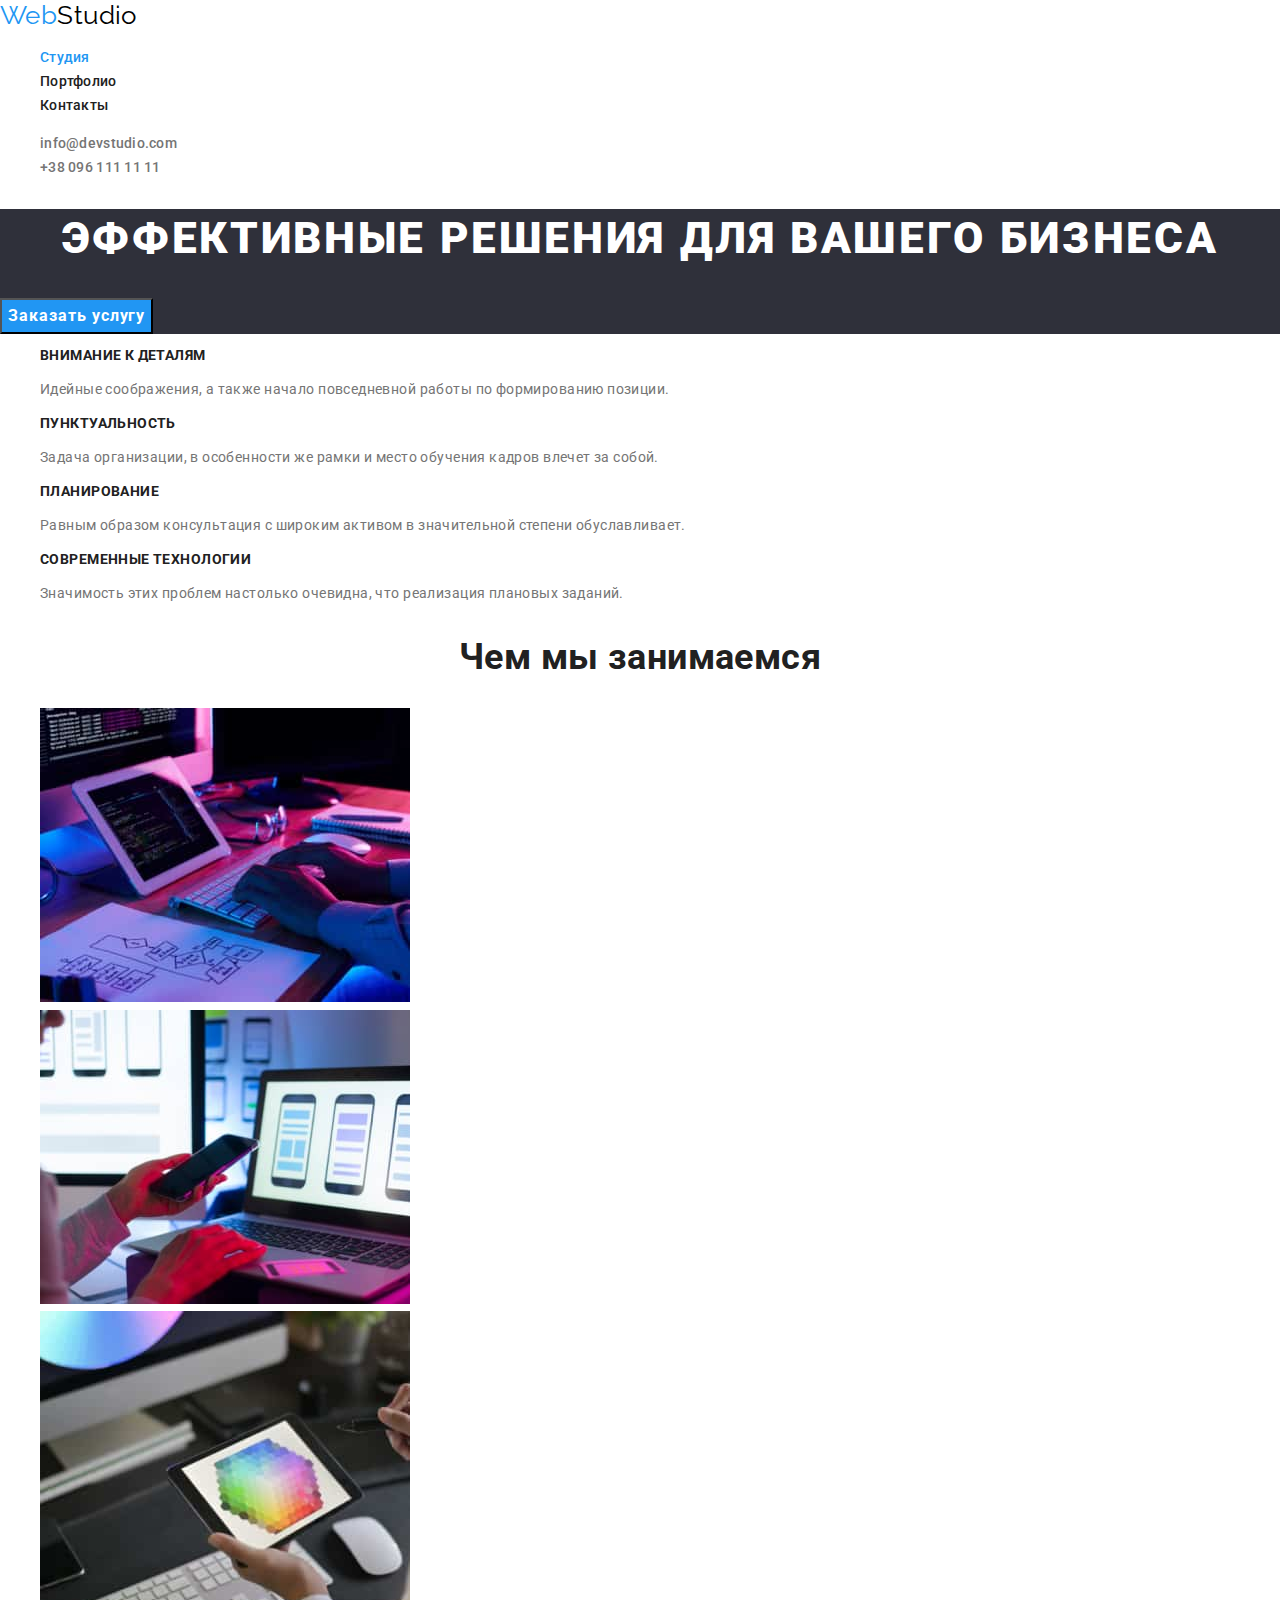
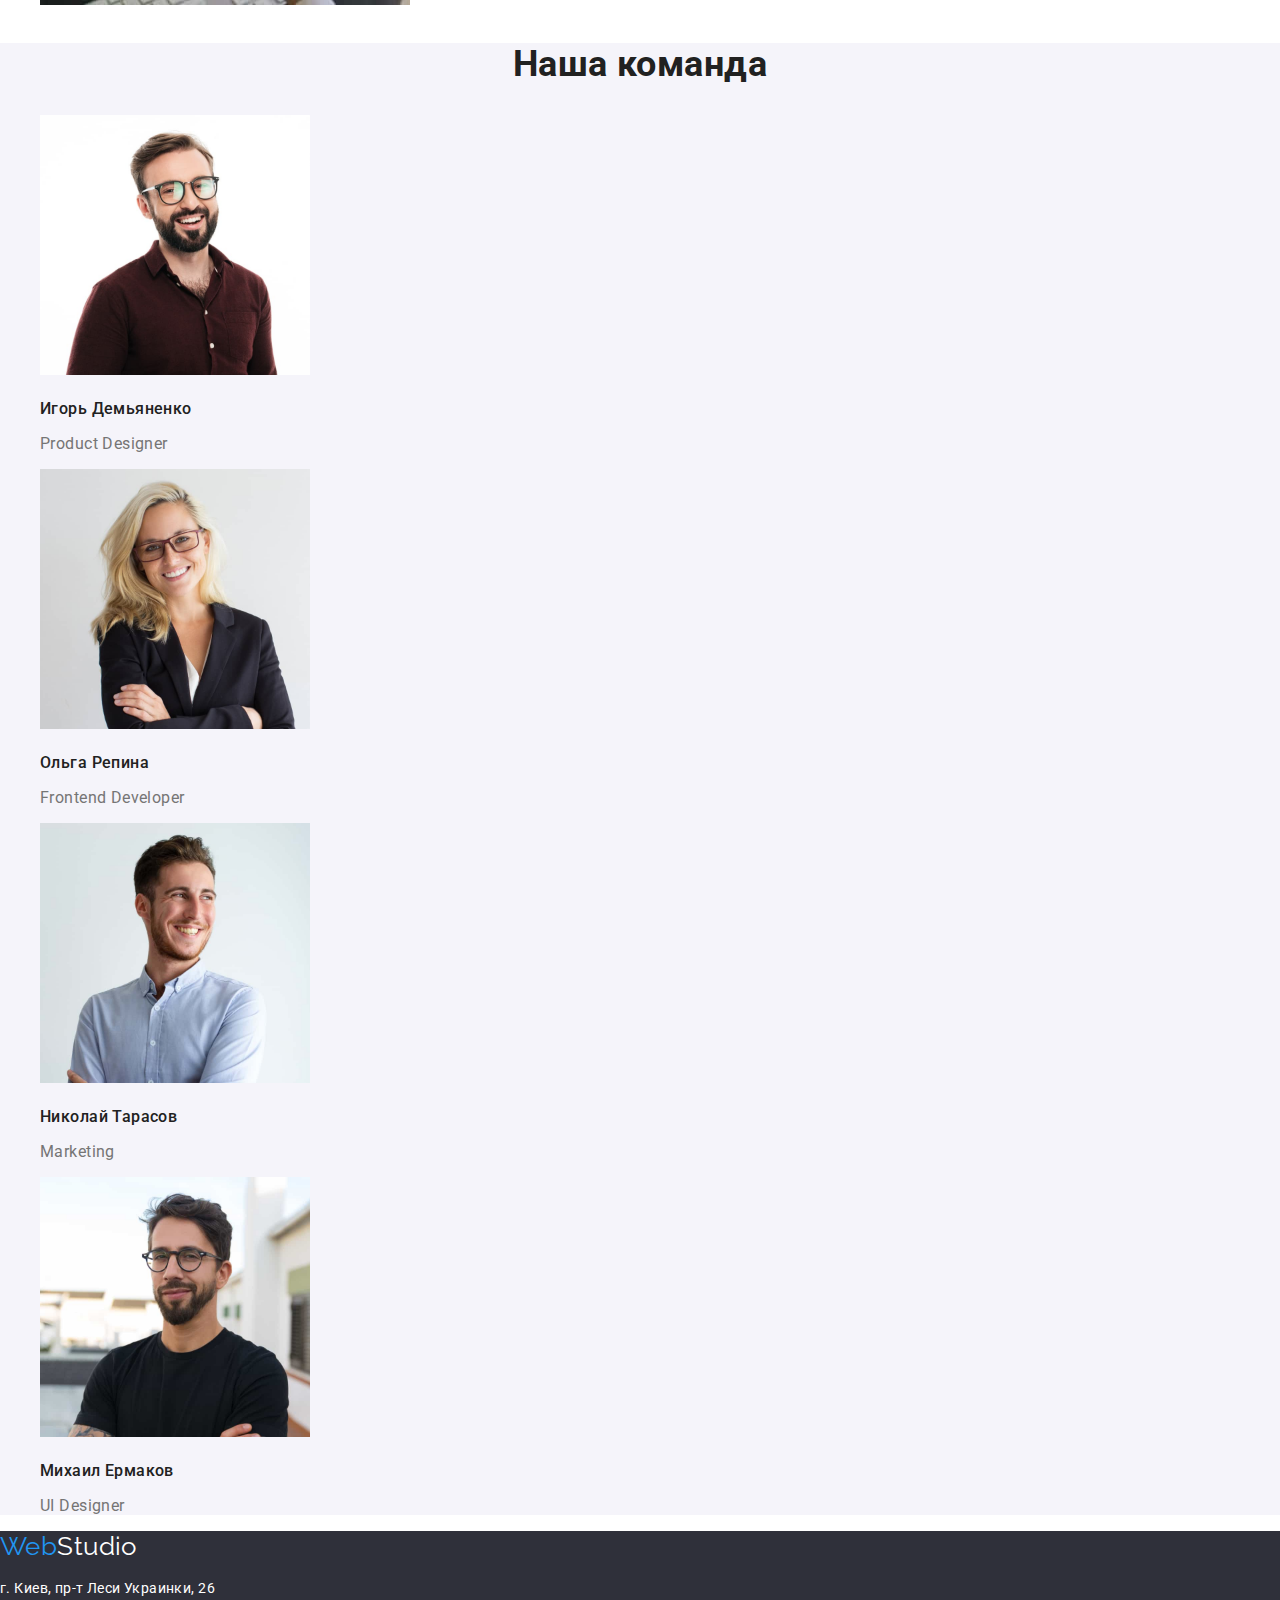
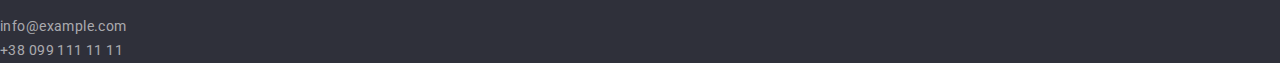
<file: index.html>
<!DOCTYPE html>
<html lang="ru">
  <head>
    <meta charset="UTF-8" />
    <meta http-equiv="X-UA-Compatible" content="IE=edge" />
    <meta name="viewport" content="width=device-width, initial-scale=1.0" />
    <title>Web Studio</title>
    <link rel="preconnect" href="https://fonts.googleapis.com" />
    <link rel="preconnect" href="https://fonts.gstatic.com" crossorigin />
    <link
      href="https://fonts.googleapis.com/css2?family=Raleway:wght@700&family=Roboto:wght@400;500;700;900&display=swap"
      rel="stylesheet"
    />
    <link
      rel="stylesheet"
      href="https://cdnjs.cloudflare.com/ajax/libs/modern-normalize/1.0.0/modern-normalize.min.css"
    />
    <link rel="stylesheet" href="./css/stiles.css" />
  </head>
  <body>
    <header>
      <a href="./index.html" class="logo-header">Web<span>Studio</span></a>
      <nav class="nav">
        <ul class="nav-list">
          <li class="nav-list-item">
            <a class="link active-page" href="">Студия</a>
          </li>
          <li class="nav-list-item">
            <a class="link" href="./portfolio.html">Портфолио</a>
          </li>
          <li class="nav-list-item"><a class="link" href="">Контакты</a></li>
        </ul>
      </nav>
      <ul class="contact">
        <li>
          <a class="link" href="mailto:info@devstudio.com"
            >info@devstudio.com</a
          >
        </li>
        <li><a class="link" href="tel:+380961111111">+38 096 111 11 11</a></li>
      </ul>
    </header>
    <main>
      <section class="main-section">
        <h1 class="main-section-title">
          Эффективные решения для вашего бизнеса
        </h1>
        <button type="button" class="main-button">Заказать услугу</button>
      </section>
      <section class="advantages">
        <h2 class="advantages-title invisible-title">Преимущества</h2>
        <ul class="advantages-list">
          <li>
            <h3 class="advantages-list-title">Внимание к деталям</h3>
            <p class="advantages-list-text">
              Идейные соображения, а также начало повседневной работы по
              формированию позиции.
            </p>
          </li>
          <li>
            <h3 class="advantages-list-title">Пунктуальность</h3>
            <p class="advantages-list-text">
              Задача организации, в особенности же рамки и место обучения кадров
              влечет за собой.
            </p>
          </li>
          <li>
            <h3 class="advantages-list-title">Планирование</h3>
            <p class="advantages-list-text">
              Равным образом консультация с широким активом в значительной
              степени обуславливает.
            </p>
          </li>
          <li>
            <h3 class="advantages-list-title">Современные технологии</h3>
            <p class="advantages-list-text">
              Значимость этих проблем настолько очевидна, что реализация
              плановых заданий.
            </p>
          </li>
        </ul>
      </section>
      <section class="services">
        <h2 class="services-title">Чем мы занимаемся</h2>
        <ul>
          <li>
            <h3 class="invisible-title">Програмирование проекта</h3>
            <img
              src="./img/programming.jpg"
              width="370"
              alt="Програмирование"
            />
          </li>
          <li>
            <h3 class="invisible-title">Разработка мобильной версии</h3>
            <img
              src="./img/development-mobile-version.jpg"
              width="370"
              alt="Выбор макета"
            />
          </li>
          <li>
            <h3 class="invisible-title">Дизайн</h3>
            <img src="./img/design.jpg" width="370" alt="Подбор цвета" />
          </li>
        </ul>
      </section>
      <section class="team-section">
        <h2 class="services-title team">Наша команда</h2>
        <ul class="team-list">
          <li class="team-item">
            <img
              src="./img/demiynenko.jpg"
              width="270"
              alt="Игорь Демьяненко"
            />
            <h3 class="team-name">Игорь Демьяненко</h3>
            <p class="team-post">Product Designer</p>
          </li>
          <li class="team-item">
            <img src="./img/repina.jpg" width="270" alt="Ольга Репина" />
            <h3 class="team-name">Ольга Репина</h3>
            <p class="team-post">Frontend Developer</p>
          </li>
          <li class="team-item">
            <img src="./img/tarasov.jpg" width="270" alt="Николай Тарасов" />
            <h3 class="team-name">Николай Тарасов</h3>
            <p class="team-post">Marketing</p>
          </li>
          <li class="team-item">
            <img src="./img/ermakov.jpg" width="270" alt="Михаил Ермаков" />
            <h3 class="team-name">Михаил Ермаков</h3>
            <p class="team-post">UI Designer</p>
          </li>
        </ul>
      </section>
    </main>
    <footer class="footer">
      <a class="logo-footer" href="./index.html">Web<span>Studio</span></a>
      <address>
        <p class="footer-address">г. Киев, пр-т Леси Украинки, 26</p>
        <a class="footer-contact" href="mailto:info@example.com"
          >info@example.com</a
        >
        <br />
        <a class="footer-contact" href="tel:+380961111111">+38 099 111 11 11</a>
      </address>
    </footer>
  </body>
</html>
</file>
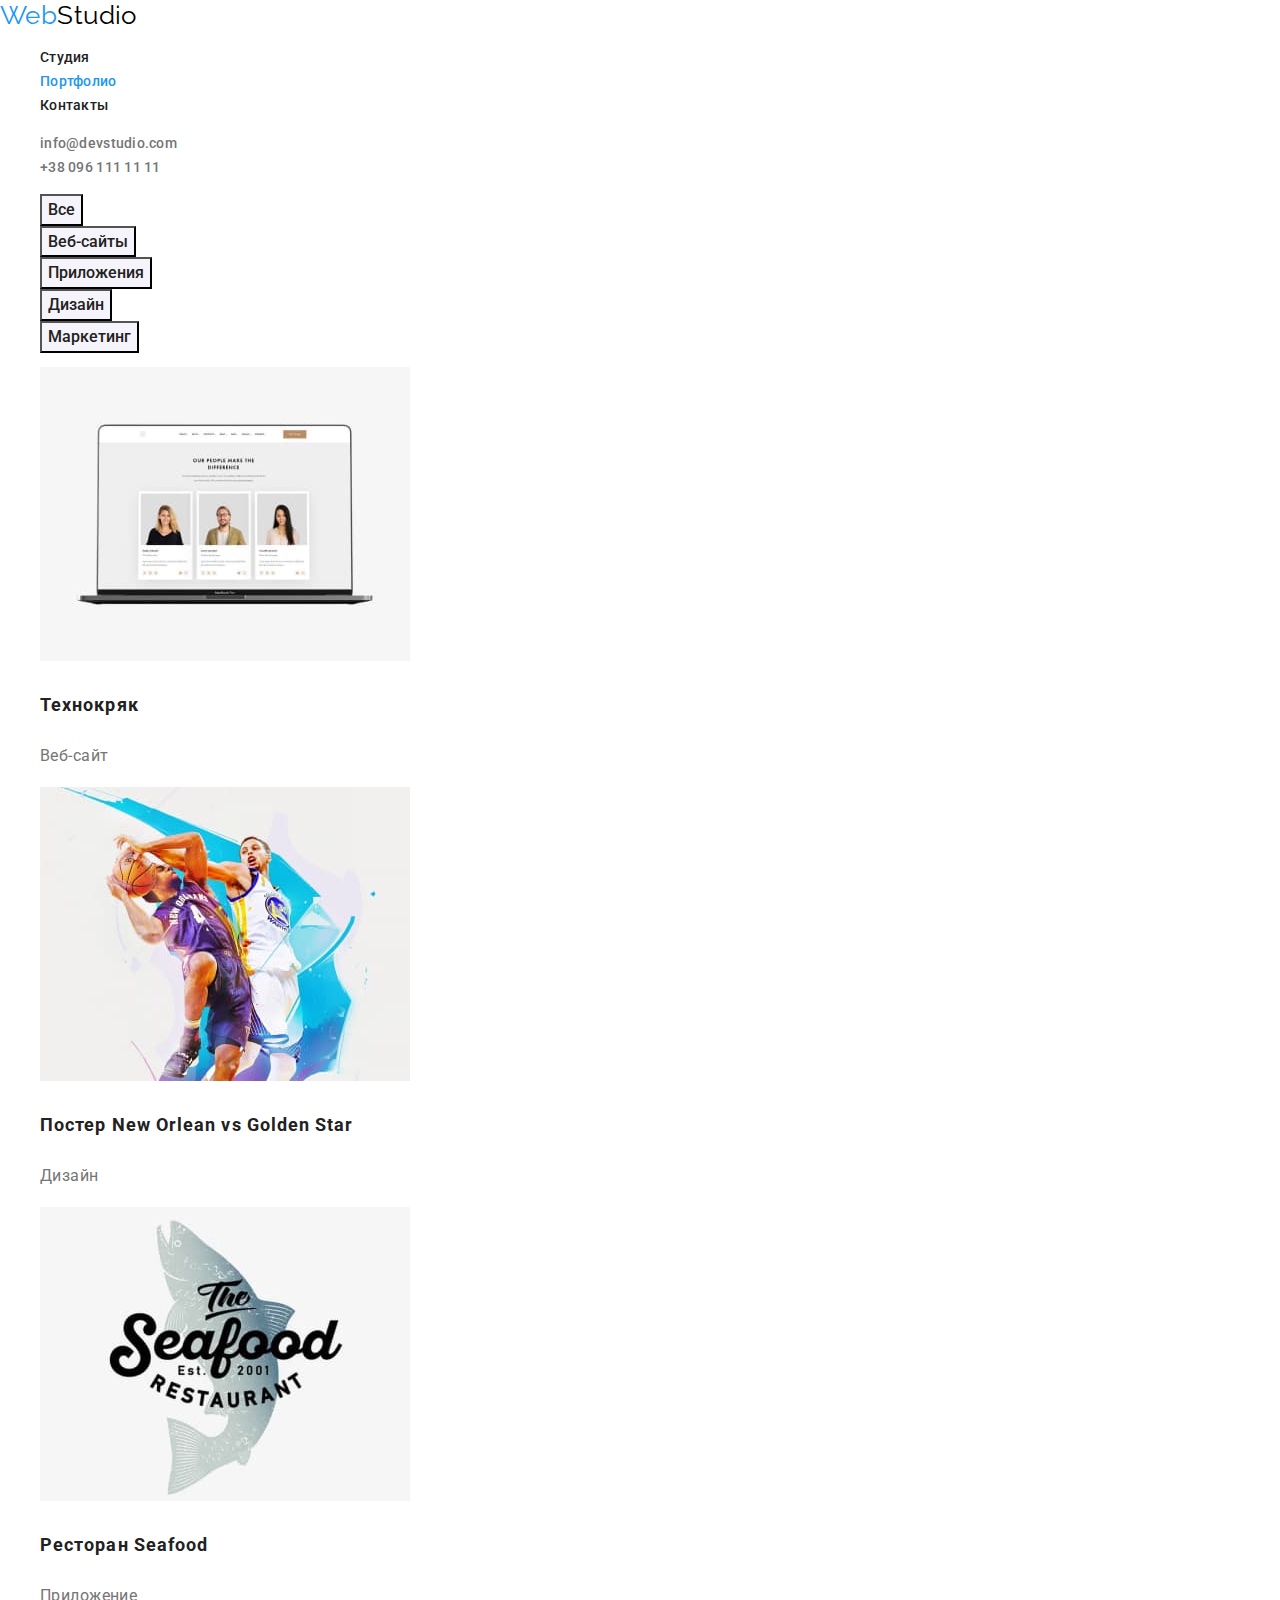
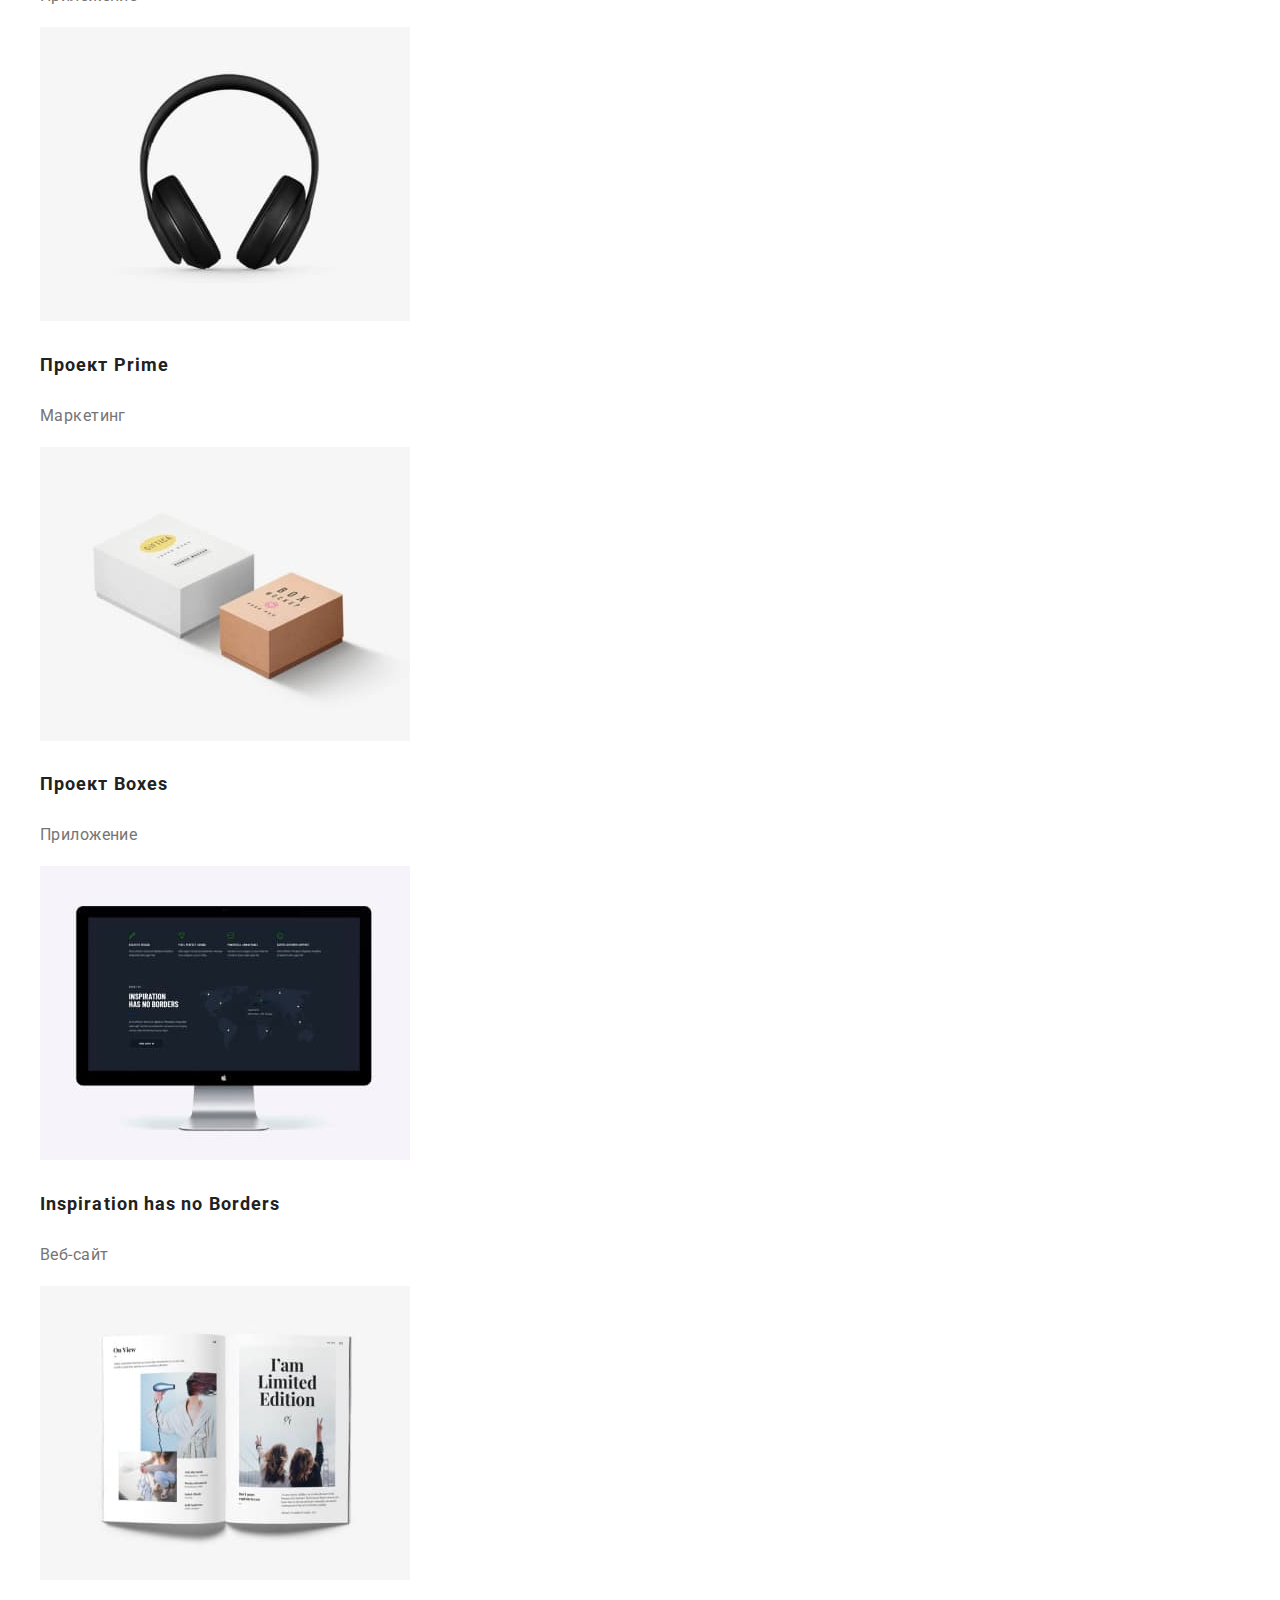
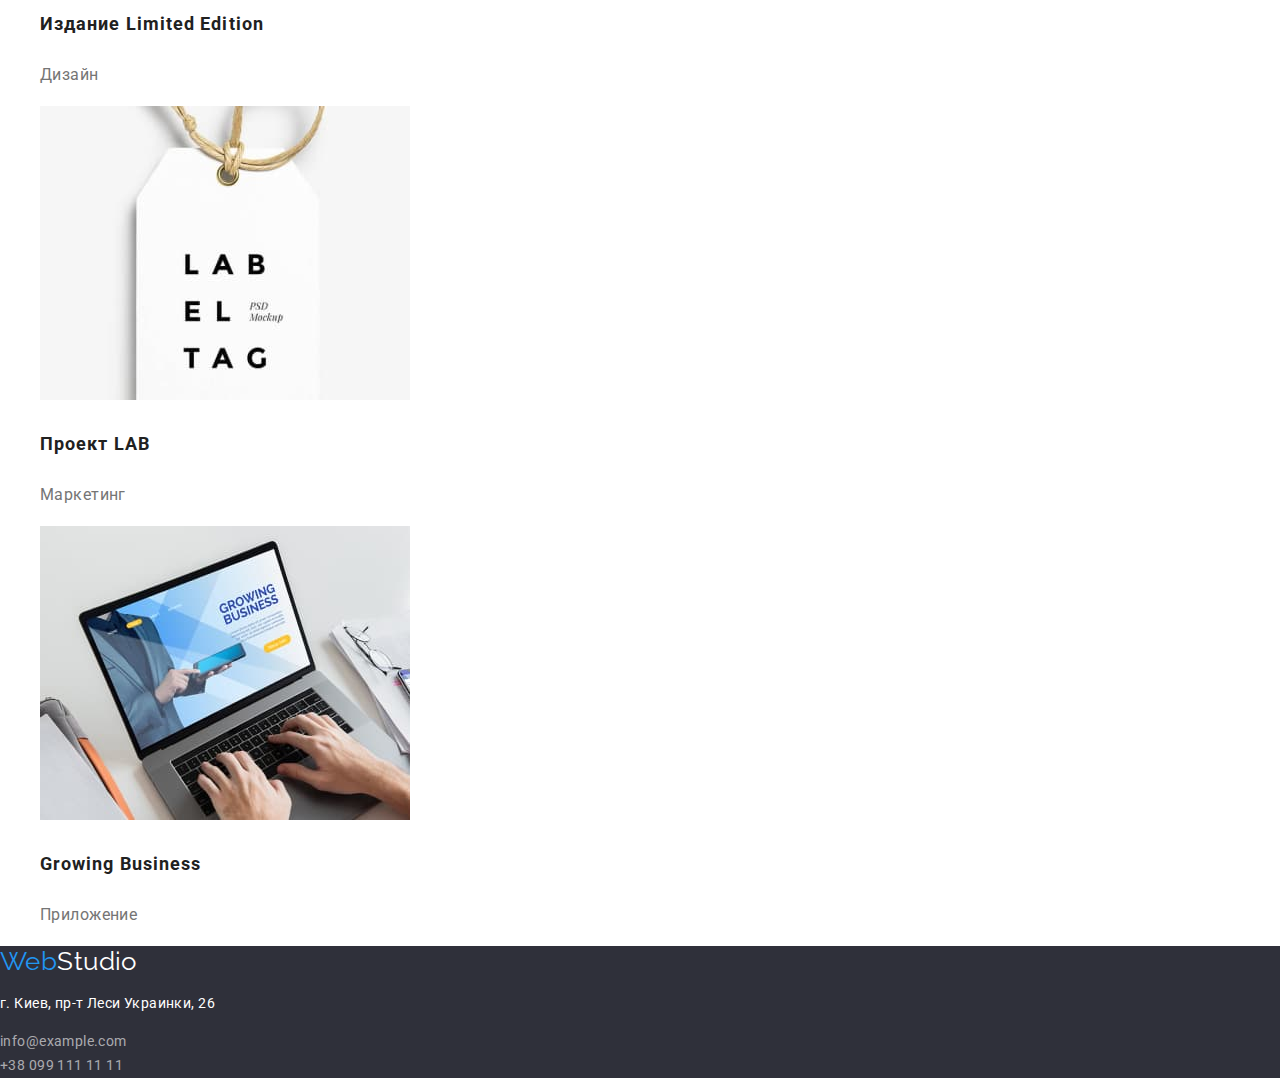
<file: portfolio.html>
<!DOCTYPE html>
<html lang="ru">
  <head>
    <meta charset="UTF-8" />
    <meta http-equiv="X-UA-Compatible" content="IE=edge" />
    <meta name="viewport" content="width=device-width, initial-scale=1.0" />
    <title>Портфолио</title>
    <link rel="preconnect" href="https://fonts.googleapis.com" />
    <link rel="preconnect" href="https://fonts.gstatic.com" crossorigin />
    <link
      href="https://fonts.googleapis.com/css2?family=Raleway:wght@700&family=Roboto:wght@400;500;700;900&display=swap"
      rel="stylesheet"
    />
    <link
      rel="stylesheet"
      href="https://cdnjs.cloudflare.com/ajax/libs/modern-normalize/1.0.0/modern-normalize.min.css"
    />
    <link rel="stylesheet" href="./css/stiles.css" />
  </head>
  <body>
    <header>
      <a href="./index.html" class="logo-header">Web<span>Studio</span></a>
      <nav class="nav">
        <ul class="nav-list">
          <li class="nav-list-item">
            <a class="link" href="./index.html">Студия</a>
          </li>
          <li class="nav-list-item">
            <a class="link active-page" href="">Портфолио</a>
          </li>
          <li class="nav-list-item"><a class="link" href="">Контакты</a></li>
        </ul>
      </nav>
      <ul class="contact">
        <li>
          <a class="link" href="mailto:info@devstudio.com"
            >info@devstudio.com</a
          >
        </li>
        <li><a class="link" href="tel:+380961111111">+38 096 111 11 11</a></li>
      </ul>
    </header>
    <main>
      <section>
        <h1 class="invisible-title">Портфолио проектов</h1>
        <ul>
          <li><button type="button" class="filter-button">Все</button></li>
          <li>
            <button type="button" class="filter-button">Веб-сайты</button>
          </li>
          <li>
            <button type="button" class="filter-button">Приложения</button>
          </li>
          <li><button type="button" class="filter-button">Дизайн</button></li>
          <li>
            <button type="button" class="filter-button">Маркетинг</button>
          </li>
        </ul>
        <h2 class="project invisible-title">Проекты</h2>
        <ul>
          <li>
            <a href="">
              <img
                src="./img/portpholio/tehnokryak.jpg"
                alt="Технокряк веб-сайт"
                width="370"
              />
              <h3 class="project-name">Технокряк</h3>
              <p class="project-text">Веб-сайт</p>
            </a>
          </li>
          <li>
            <a href="">
              <img
                src="./img/portpholio/poster.jpg"
                alt="Постер New Orlean vs Golden Star"
                width="370"
              />
              <h3 class="project-name">Постер New Orlean vs Golden Star</h3>
              <p class="project-text">Дизайн</p>
            </a>
          </li>
          <li>
            <a href="">
              <img
                src="./img/portpholio/rest-seafood.jpg"
                alt="приложение Ресторан Seafood"
                width="370"
              />
              <h3 class="project-name">Ресторан Seafood</h3>
              <p class="project-text">Приложение</p>
            </a>
          </li>
          <li>
            <a href="">
              <img
                src="./img/portpholio/project-prime.jpg"
                alt="Проект Prime"
                width="370"
              />
              <h3 class="project-name">Проект Prime</h3>
              <p class="project-text">Маркетинг</p>
            </a>
          </li>
          <li>
            <a href="">
              <img
                src="./img/portpholio/project-boxes.jpg"
                alt="приложение Проект Boxes"
                width="370"
              />
              <h3 class="project-name">Проект Boxes</h3>
              <p class="project-text">Приложение</p>
            </a>
          </li>
          <li>
            <a href="">
              <img
                src="./img/portpholio/inspiration-no-borders.jpg"
                alt="сайт Inspiration has no Borders"
                width="370"
              />
              <h3 class="project-name">Inspiration has no Borders</h3>
              <p class="project-text">Веб-сайт</p>
            </a>
          </li>
          <li>
            <a href="">
              <img
                src="./img/portpholio/lim-edith.jpg"
                alt="Издание Limited Edition"
                width="370"
              />
              <h3 class="project-name">Издание Limited Edition</h3>
              <p class="project-text">Дизайн</p>
            </a>
          </li>
          <li>
            <a href="">
              <img
                src="./img/portpholio/project-lab.jpg"
                alt="Проект LAB"
                width="370"
              />
              <h3 class="project-name">Проект LAB</h3>
              <p class="project-text">Маркетинг</p>
            </a>
          </li>
          <li>
            <a href="">
              <img
                src="./img/portpholio/grow-bis.jpg"
                alt="Приложение Growing Business"
                width="370"
              />
              <h3 class="project-name">Growing Business</h3>
              <p class="project-text">Приложение</p>
            </a>
          </li>
        </ul>
      </section>
    </main>
    <footer class="footer">
      <a class="logo-footer" href="./index.html">Web<span>Studio</span></a>
      <address>
        <p class="footer-address">г. Киев, пр-т Леси Украинки, 26</p>
        <a class="footer-contact" href="mailto:info@example.com"
          >info@example.com</a
        >
        <br />
        <a class="footer-contact" href="tel:+380961111111">+38 099 111 11 11</a>
      </address>
    </footer>
  </body>
</html>
</file>
<file: css/stiles.css>
:root {
  --White-color: #ffffff;
  --blue-color: #2196f3;
  --black-color: #000000;
  --link-color: #212121;
  --contact-color: #757575;
  --background-button-color: #f5f4fa;
  --background-color-footer: #2f303a;
  --selection-main-buton: #188ce8;
}
body {
  font-family: "Roboto", "arial", sans-serif;
  font-weight: 400;
  font-size: 14px;
  line-height: 1.71;
  font-style: normal;
  letter-spacing: 0.03em;
  background: var(--White-color);
  color: var(--contact-color);
}
a {
  text-decoration: none;
}
ul {
  list-style: none;
}
.logo-header {
  color: var(--blue-color);
  font-family: "Raleway", "arial", sans-serif;
  font-size: 26px;
  line-height: 1.19;
}
.logo-header span {
  color: var(--black-color);
}
.link {
  color: var(--link-color);
  font-weight: 500;
  /* font-size: 14px; */
  line-height: 1.14;
  letter-spacing: 0.02em;
}
.link:hover,
.link:focus {
  color: var(--blue-color);
}
.contact a {
  color: var(--contact-color);
}
.main-section {
  background-color: var(--background-color-footer);
}
.main-section-title {
  color: var(--White-color);
  font-weight: 900;
  font-size: 44px;
  line-height: 1.36;
  text-align: center;
  letter-spacing: 0.06em;
  text-transform: uppercase;
}
.main-button {
  background-color: var(--blue-color);
  color: var(--White-color);
  font-weight: 700;
  font-size: 16px;
  line-height: 1.87;
  display: flex;
  align-items: center;
  text-align: center;
  letter-spacing: 0.06em;
  cursor: pointer;
}
.main-button:hover,
.main-button:focus {
  background-color: var(--selection-main-buton);
}
.invisible-title {
  display: none;
}
.advantages-list-title {
  color: var(--link-color);

  font-weight: 700;
  font-size: 14px;
  line-height: 1.14;
  text-transform: uppercase;
}

.services-title {
  font-weight: bold;
  font-size: 36px;
  line-height: 42px;
  text-align: center;
  color: var(--link-color);
}

.team-name {
  font-weight: 500;
  font-size: 16px;
  line-height: 1.19;
  color: var(--link-color);
}
.team-post {
  font-weight: normal;
  font-size: 16px;
  line-height: 1.19;
}
.footer {
  background-color: var(--background-color-footer);
}
.footer {
  font-weight: normal;
  line-height: 1.71;
  font-style: normal;
}
.logo-footer {
  color: var(--blue-color);
  font-family: "Raleway", "arial", sans-serif;
  font-size: 26px;
  line-height: 1.19;
}
.logo-footer span {
  color: var(--White-color);
}

.footer-address {
  color: var(--White-color);
  font-style: normal;
}
.footer-contact {
  color: rgba(255, 255, 255, 0.6);
  font-style: normal;
}
.footer-contact:hover,
.footer-contact:focus {
  color: var(--blue-color);
}

.filter-button {
  font-weight: 500;
  font-size: 16px;
  line-height: 1.62;
  text-align: center;
  color: var(--link-color);
  background-color: var(--background-button-color);
  cursor: pointer;
}
.filter-button:hover,
.filter-button:focus {
  color: var(--White-color);
  background-color: var(--blue-color);
}
.project-name {
  font-weight: 700;
  font-size: 18px;
  line-height: 2;
  letter-spacing: 0.06em;
  color: var(--link-color);
}
.project-text {
  font-size: 16px;
  line-height: 1.87;
  color: var(--contact-color);
}
.team-section {
  background: var(--background-button-color);
}
.active-page {
  color: var(--blue-color);
}
</file>
